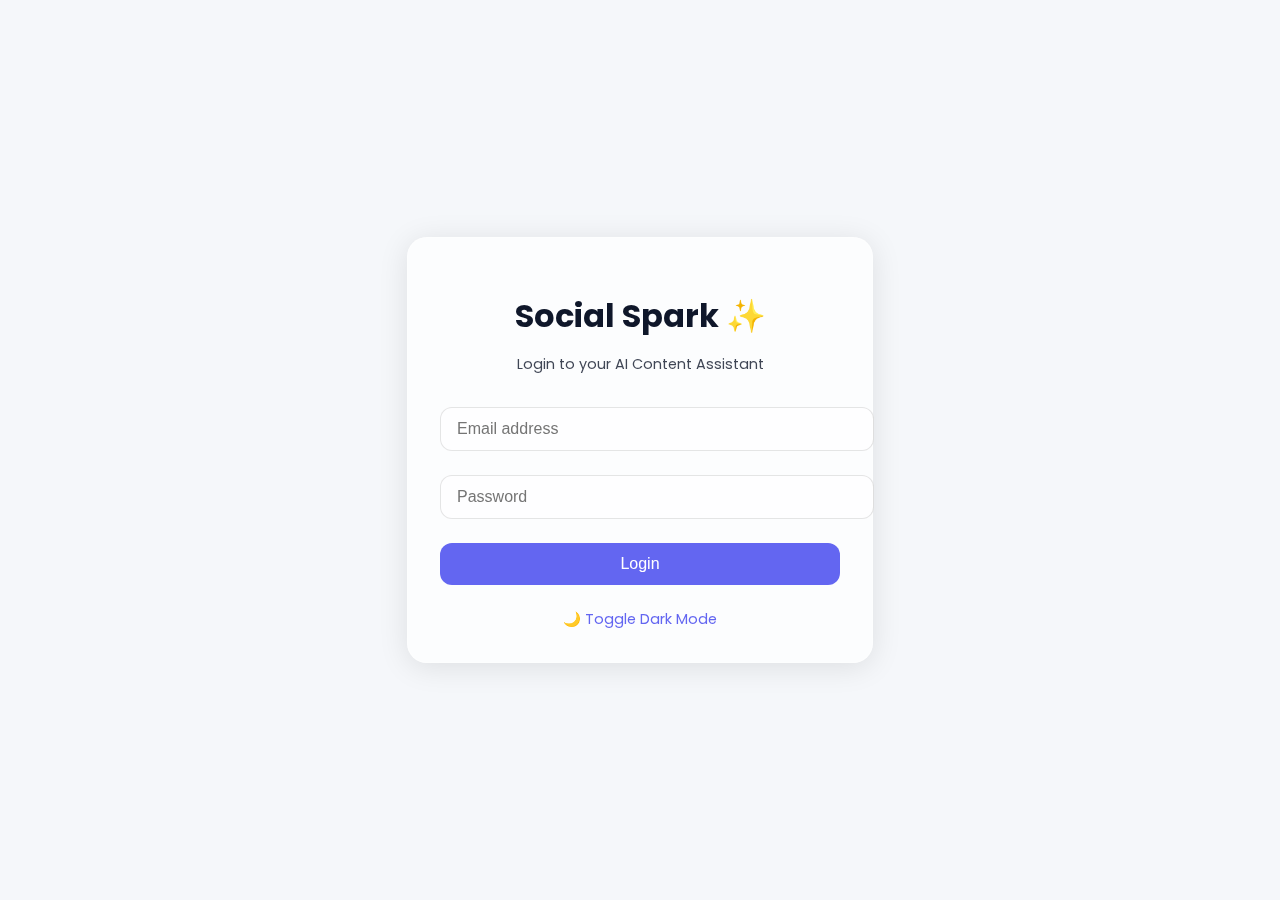
<file: frontend/templates/login.html>
<!DOCTYPE html>
<html lang="en">
<head>
  <meta charset="UTF-8" />
  <meta name="viewport" content="width=device-width, initial-scale=1.0" />
  <title>Login | Social Spark ✨</title>
  <link rel="preconnect" href="https://fonts.googleapis.com" />
  <link rel="preconnect" href="https://fonts.gstatic.com" crossorigin />
  <link
    href="https://fonts.googleapis.com/css2?family=Poppins:wght@300;400;600;700&display=swap"
    rel="stylesheet"
  />
  <style>
    :root {
      --primary: #6366f1;
      --background-light: #f5f7fa;
      --background-dark: #0f172a;
      --card-light: rgba(255, 255, 255, 0.7);
      --card-dark: rgba(30, 41, 59, 0.7);
      --text-light: #0f172a;
      --text-dark: #f8fafc;
      --shadow-light: 0 4px 30px rgba(0, 0, 0, 0.1);
      --shadow-dark: 0 4px 30px rgba(255, 255, 255, 0.1);
      --border-light: rgba(255, 255, 255, 0.4);
      --border-dark: rgba(255, 255, 255, 0.1);
    }

    body {
      font-family: 'Poppins', sans-serif;
      margin: 0;
      padding: 0;
      display: flex;
      align-items: center;
      justify-content: center;
      height: 100vh;
      transition: background 0.5s ease, color 0.5s ease;
      background: var(--background-light);
      color: var(--text-light);
    }

    body.dark {
      background: var(--background-dark);
      color: var(--text-dark);
    }

    .login-container {
      width: 100%;
      max-width: 400px;
      padding: 2rem;
      border-radius: 20px;
      backdrop-filter: blur(20px);
      box-shadow: var(--shadow-light);
      border: 1px solid var(--border-light);
      background: var(--card-light);
      text-align: center;
      transition: all 0.5s ease;
    }

    body.dark .login-container {
      background: var(--card-dark);
      border-color: var(--border-dark);
      box-shadow: var(--shadow-dark);
    }

    .login-container h1 {
      font-size: 2rem;
      margin-bottom: 0.25rem;
    }

    .login-container p {
      font-size: 0.9rem;
      color: inherit;
      margin-bottom: 2rem;
      opacity: 0.8;
    }

    .input-group {
      position: relative;
      margin-bottom: 1.5rem;
    }

    .input-group input {
      width: 100%;
      padding: 12px 16px;
      border-radius: 12px;
      border: 1px solid rgba(0, 0, 0, 0.1);
      background: rgba(255, 255, 255, 0.6);
      outline: none;
      font-size: 1rem;
      transition: all 0.3s ease;
    }

    body.dark .input-group input {
      background: rgba(255, 255, 255, 0.05);
      border: 1px solid rgba(255, 255, 255, 0.2);
      color: var(--text-dark);
    }

    .input-group input:focus {
      border-color: var(--primary);
      box-shadow: 0 0 0 3px rgba(99, 102, 241, 0.2);
    }

    .login-btn {
      width: 100%;
      padding: 12px;
      border: none;
      border-radius: 12px;
      background: var(--primary);
      color: #fff;
      font-size: 1rem;
      cursor: pointer;
      transition: transform 0.2s ease, box-shadow 0.2s ease;
    }

    .login-btn:hover {
      transform: translateY(-2px);
      box-shadow: 0 6px 15px rgba(99, 102, 241, 0.4);
    }

    .toggle-mode {
      margin-top: 1.5rem;
      font-size: 0.9rem;
      cursor: pointer;
      color: var(--primary);
      display: flex;
      align-items: center;
      justify-content: center;
      gap: 8px;
    }

    @media (max-width: 480px) {
      .login-container {
        margin: 0 1rem;
        padding: 1.5rem;
      }
    }
  </style>
</head>
<body>
  <div class="login-container">
    <h1>Social Spark ✨</h1>
    <p>Login to your AI Content Assistant</p>

    <form id="loginForm">
      <div class="input-group">
        <input type="email" id="email" placeholder="Email address" required />
      </div>

      <div class="input-group">
        <input type="password" id="password" placeholder="Password" required />
      </div>

      <button type="submit" class="login-btn">Login</button>
    </form>

    <div class="toggle-mode" id="modeToggle">🌙 Toggle Dark Mode</div>
  </div>

  <script>
    // 🌙 Dark mode toggle
    const toggle = document.getElementById('modeToggle');
    toggle.addEventListener('click', () => {
      document.body.classList.toggle('dark');
      toggle.innerHTML = document.body.classList.contains('dark')
        ? '☀️ Toggle Light Mode'
        : '🌙 Toggle Dark Mode';
    });

    // 🚀 Redirect to Flask port (5000)
    const form = document.getElementById('loginForm');
    form.addEventListener('submit', (e) => {
      e.preventDefault();

      const loginBtn = form.querySelector('.login-btn');
      loginBtn.textContent = 'Logging in...';

      setTimeout(() => {
        window.location.href = 'http://127.0.0.1:5000';
      }, 1000);
    });
  </script>
</body>
</html>
</file>
